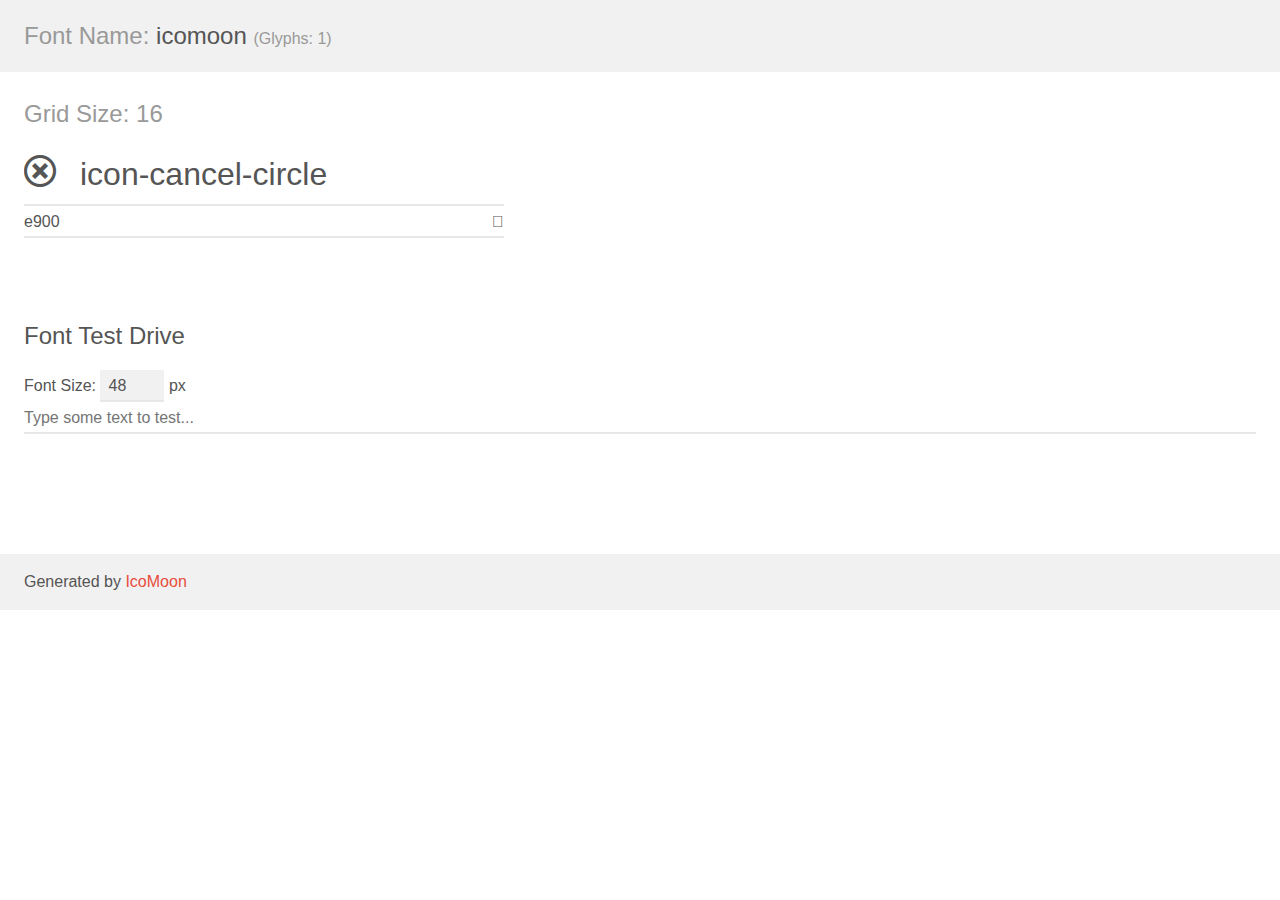
<file: Images/icons/icomoon/demo.html>
<!doctype html>
<html>
<head>
    <meta charset="utf-8">
    <title>IcoMoon Demo</title>
    <meta name="description" content="An Icon Font Generated By IcoMoon.io">
    <meta name="viewport" content="width=device-width, initial-scale=1">
    <link rel="stylesheet" href="demo-files/demo.css">
    <link rel="stylesheet" href="style.css"></head>
<body>
    <div class="bgc1 clearfix">
        <h1 class="mhmm mvm"><span class="fgc1">Font Name:</span> icomoon <small class="fgc1">(Glyphs:&nbsp;1)</small></h1>
    </div>
    <div class="clearfix mhl ptl">
        <h1 class="mvm mtn fgc1">Grid Size: 16</h1>
        <div class="glyph fs1">
            <div class="clearfix bshadow0 pbs">
                <span class="icon-cancel-circle">
                
                </span>
                <span class="mls"> icon-cancel-circle</span>
            </div>
            <fieldset class="fs0 size1of1 clearfix hidden-false">
                <input type="text" readonly value="e900" class="unit size1of2" />
                <input type="text" maxlength="1" readonly value="&#xe900;" class="unitRight size1of2 talign-right" />
            </fieldset>
            <div class="fs0 bshadow0 clearfix hidden-true">
                <span class="unit pvs fgc1">liga: </span>
                <input type="text" readonly value="" class="liga unitRight" />
            </div>
        </div>
    </div>

    <!--[if gt IE 8]><!-->
    <div class="mhl clearfix mbl">
        <h1>Font Test Drive</h1>
        <label>
            Font Size: <input id="fontSize" type="number" class="textbox0 mbm"
            min="8" value="48" />
            px
        </label>
        <input id="testText" type="text" class="phl size1of1 mvl"
        placeholder="Type some text to test..." value=""/>
        <div id="testDrive" class="icon-">&nbsp;
        </div>
    </div>
    <!--<![endif]-->
    <div class="bgc1 clearfix">
        <p class="mhl">Generated by <a href="https://icomoon.io/app">IcoMoon</a></p>
    </div>

    <script src="demo-files/demo.js"></script>
</body>
</html>
</file>
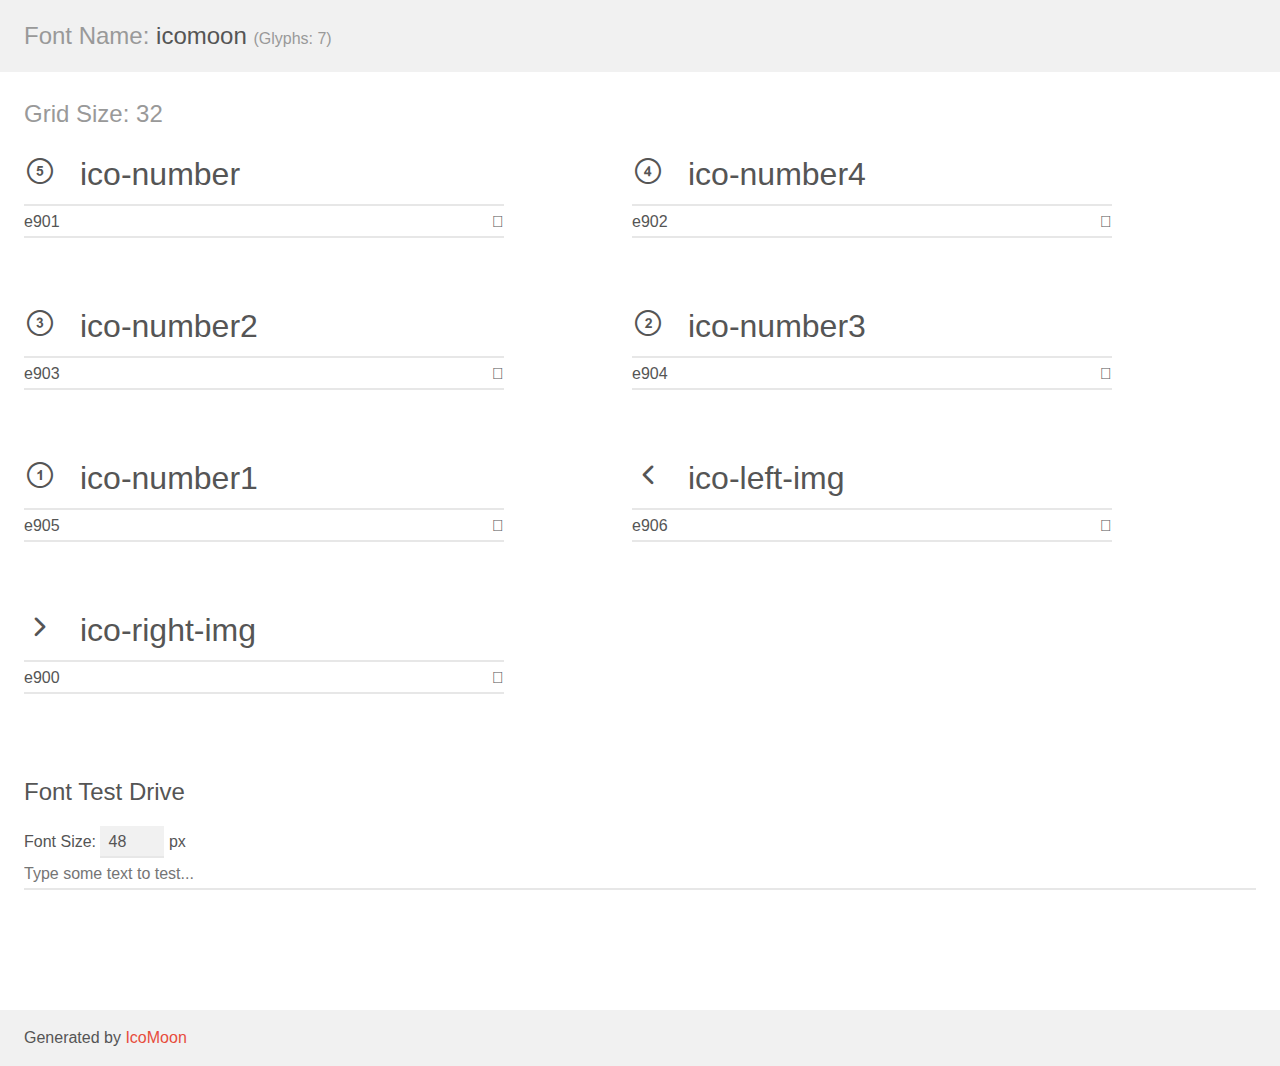
<file: asset/Images/icons/icomoon/demo.html>
<!doctype html>
<html>
<head>
    <meta charset="utf-8">
    <title>IcoMoon Demo</title>
    <meta name="description" content="An Icon Font Generated By IcoMoon.io">
    <meta name="viewport" content="width=device-width, initial-scale=1">
    <link rel="stylesheet" href="demo-files/demo.css">
    <link rel="stylesheet" href="style.css"></head>
<body>
    <div class="bgc1 clearfix">
        <h1 class="mhmm mvm"><span class="fgc1">Font Name:</span> icomoon <small class="fgc1">(Glyphs:&nbsp;7)</small></h1>
    </div>
    <div class="clearfix mhl ptl">
        <h1 class="mvm mtn fgc1">Grid Size: 32</h1>
        <div class="glyph fs1">
            <div class="clearfix bshadow0 pbs">
                <span class="ico-number">
                
                </span>
                <span class="mls"> ico-number</span>
            </div>
            <fieldset class="fs0 size1of1 clearfix hidden-false">
                <input type="text" readonly value="e901" class="unit size1of2" />
                <input type="text" maxlength="1" readonly value="&#xe901;" class="unitRight size1of2 talign-right" />
            </fieldset>
            <div class="fs0 bshadow0 clearfix hidden-true">
                <span class="unit pvs fgc1">liga: </span>
                <input type="text" readonly value="" class="liga unitRight" />
            </div>
        </div>
        <div class="glyph fs1">
            <div class="clearfix bshadow0 pbs">
                <span class="ico-number4">
                
                </span>
                <span class="mls"> ico-number4</span>
            </div>
            <fieldset class="fs0 size1of1 clearfix hidden-false">
                <input type="text" readonly value="e902" class="unit size1of2" />
                <input type="text" maxlength="1" readonly value="&#xe902;" class="unitRight size1of2 talign-right" />
            </fieldset>
            <div class="fs0 bshadow0 clearfix hidden-true">
                <span class="unit pvs fgc1">liga: </span>
                <input type="text" readonly value="" class="liga unitRight" />
            </div>
        </div>
        <div class="glyph fs1">
            <div class="clearfix bshadow0 pbs">
                <span class="ico-number2">
                
                </span>
                <span class="mls"> ico-number2</span>
            </div>
            <fieldset class="fs0 size1of1 clearfix hidden-false">
                <input type="text" readonly value="e903" class="unit size1of2" />
                <input type="text" maxlength="1" readonly value="&#xe903;" class="unitRight size1of2 talign-right" />
            </fieldset>
            <div class="fs0 bshadow0 clearfix hidden-true">
                <span class="unit pvs fgc1">liga: </span>
                <input type="text" readonly value="" class="liga unitRight" />
            </div>
        </div>
        <div class="glyph fs1">
            <div class="clearfix bshadow0 pbs">
                <span class="ico-number3">
                
                </span>
                <span class="mls"> ico-number3</span>
            </div>
            <fieldset class="fs0 size1of1 clearfix hidden-false">
                <input type="text" readonly value="e904" class="unit size1of2" />
                <input type="text" maxlength="1" readonly value="&#xe904;" class="unitRight size1of2 talign-right" />
            </fieldset>
            <div class="fs0 bshadow0 clearfix hidden-true">
                <span class="unit pvs fgc1">liga: </span>
                <input type="text" readonly value="" class="liga unitRight" />
            </div>
        </div>
        <div class="glyph fs1">
            <div class="clearfix bshadow0 pbs">
                <span class="ico-number1">
                
                </span>
                <span class="mls"> ico-number1</span>
            </div>
            <fieldset class="fs0 size1of1 clearfix hidden-false">
                <input type="text" readonly value="e905" class="unit size1of2" />
                <input type="text" maxlength="1" readonly value="&#xe905;" class="unitRight size1of2 talign-right" />
            </fieldset>
            <div class="fs0 bshadow0 clearfix hidden-true">
                <span class="unit pvs fgc1">liga: </span>
                <input type="text" readonly value="" class="liga unitRight" />
            </div>
        </div>
        <div class="glyph fs1">
            <div class="clearfix bshadow0 pbs">
                <span class="ico-left-img">
                
                </span>
                <span class="mls"> ico-left-img</span>
            </div>
            <fieldset class="fs0 size1of1 clearfix hidden-false">
                <input type="text" readonly value="e906" class="unit size1of2" />
                <input type="text" maxlength="1" readonly value="&#xe906;" class="unitRight size1of2 talign-right" />
            </fieldset>
            <div class="fs0 bshadow0 clearfix hidden-true">
                <span class="unit pvs fgc1">liga: </span>
                <input type="text" readonly value="" class="liga unitRight" />
            </div>
        </div>
        <div class="glyph fs1">
            <div class="clearfix bshadow0 pbs">
                <span class="ico-right-img">
                
                </span>
                <span class="mls"> ico-right-img</span>
            </div>
            <fieldset class="fs0 size1of1 clearfix hidden-false">
                <input type="text" readonly value="e900" class="unit size1of2" />
                <input type="text" maxlength="1" readonly value="&#xe900;" class="unitRight size1of2 talign-right" />
            </fieldset>
            <div class="fs0 bshadow0 clearfix hidden-true">
                <span class="unit pvs fgc1">liga: </span>
                <input type="text" readonly value="" class="liga unitRight" />
            </div>
        </div>
    </div>

    <!--[if gt IE 8]><!-->
    <div class="mhl clearfix mbl">
        <h1>Font Test Drive</h1>
        <label>
            Font Size: <input id="fontSize" type="number" class="textbox0 mbm"
            min="8" value="48" />
            px
        </label>
        <input id="testText" type="text" class="phl size1of1 mvl"
        placeholder="Type some text to test..." value=""/>
        <div id="testDrive" class="ico-">&nbsp;
        </div>
    </div>
    <!--<![endif]-->
    <div class="bgc1 clearfix">
        <p class="mhl">Generated by <a href="https://icomoon.io/app">IcoMoon</a></p>
    </div>

    <script src="demo-files/demo.js"></script>
</body>
</html>
</file>
<file: Images/icons/icomoon/demo-files/demo.css>
body {
  padding: 0;
  margin: 0;
  font-family: sans-serif;
  font-size: 1em;
  line-height: 1.5;
  color: #555;
  background: #fff;
}
h1 {
  font-size: 1.5em;
  font-weight: normal;
}
small {
  font-size: .66666667em;
}
a {
  color: #e74c3c;
  text-decoration: none;
}
a:hover, a:focus {
  box-shadow: 0 1px #e74c3c;
}
.bshadow0, input {
  box-shadow: inset 0 -2px #e7e7e7;
}
input:hover {
  box-shadow: inset 0 -2px #ccc;
}
input, fieldset {
  font-family: sans-serif;
  font-size: 1em;
  margin: 0;
  padding: 0;
  border: 0;
}
input {
  color: inherit;
  line-height: 1.5;
  height: 1.5em;
  padding: .25em 0;
}
input:focus {
  outline: none;
  box-shadow: inset 0 -2px #449fdb;
}
.glyph {
  font-size: 16px;
  width: 15em;
  padding-bottom: 1em;
  margin-right: 4em;
  margin-bottom: 1em;
  float: left;
  overflow: hidden;
}
.liga {
  width: 80%;
  width: calc(100% - 2.5em);
}
.talign-right {
  text-align: right;
}
.talign-center {
  text-align: center;
}
.bgc1 {
  background: #f1f1f1;
}
.fgc1 {
  color: #999;
}
.fgc0 {
  color: #000;
}
p {
  margin-top: 1em;
  margin-bottom: 1em;
}
.mvm {
  margin-top: .75em;
  margin-bottom: .75em;
}
.mtn {
  margin-top: 0;
}
.mtl, .mal {
  margin-top: 1.5em;
}
.mbl, .mal {
  margin-bottom: 1.5em;
}
.mal, .mhl {
  margin-left: 1.5em;
  margin-right: 1.5em;
}
.mhmm {
  margin-left: 1em;
  margin-right: 1em;
}
.mls {
  margin-left: .25em;
}
.ptl {
  padding-top: 1.5em;
}
.pbs, .pvs {
  padding-bottom: .25em;
}
.pvs, .pts {
  padding-top: .25em;
}
.unit {
  float: left;
}
.unitRight {
  float: right;
}
.size1of2 {
  width: 50%;
}
.size1of1 {
  width: 100%;
}
.clearfix:before, .clearfix:after {
  content: " ";
  display: table;
}
.clearfix:after {
  clear: both;
}
.hidden-true {
  display: none;
}
.textbox0 {
  width: 3em;
  background: #f1f1f1;
  padding: .25em .5em;
  line-height: 1.5;
  height: 1.5em;
}
#testDrive {
  display: block;
  padding-top: 24px;
  line-height: 1.5;
}
.fs0 {
  font-size: 16px;
}
.fs1 {
  font-size: 32px;
}
</file>
<file: Images/icons/icomoon/style.css>
@font-face {
  font-family: 'icomoon';
  src:  url('fonts/icomoon.eot?99dsly');
  src:  url('fonts/icomoon.eot?99dsly#iefix') format('embedded-opentype'),
    url('fonts/icomoon.ttf?99dsly') format('truetype'),
    url('fonts/icomoon.woff?99dsly') format('woff'),
    url('fonts/icomoon.svg?99dsly#icomoon') format('svg');
  font-weight: normal;
  font-style: normal;
}

[class^="icon-"], [class*=" icon-"] {
  /* use !important to prevent issues with browser extensions that change fonts */
  font-family: 'icomoon' !important;
  speak: none;
  font-style: normal;
  font-weight: normal;
  font-variant: normal;
  text-transform: none;
  line-height: 1;

  /* Better Font Rendering =========== */
  -webkit-font-smoothing: antialiased;
  -moz-osx-font-smoothing: grayscale;
}

.icon-cancel-circle:before {
  content: "\e900";
}
</file>
<file: asset/Images/icons/icomoon/demo-files/demo.css>
body {
  padding: 0;
  margin: 0;
  font-family: sans-serif;
  font-size: 1em;
  line-height: 1.5;
  color: #555;
  background: #fff;
}
h1 {
  font-size: 1.5em;
  font-weight: normal;
}
small {
  font-size: .66666667em;
}
a {
  color: #e74c3c;
  text-decoration: none;
}
a:hover, a:focus {
  box-shadow: 0 1px #e74c3c;
}
.bshadow0, input {
  box-shadow: inset 0 -2px #e7e7e7;
}
input:hover {
  box-shadow: inset 0 -2px #ccc;
}
input, fieldset {
  font-family: sans-serif;
  font-size: 1em;
  margin: 0;
  padding: 0;
  border: 0;
}
input {
  color: inherit;
  line-height: 1.5;
  height: 1.5em;
  padding: .25em 0;
}
input:focus {
  outline: none;
  box-shadow: inset 0 -2px #449fdb;
}
.glyph {
  font-size: 16px;
  width: 15em;
  padding-bottom: 1em;
  margin-right: 4em;
  margin-bottom: 1em;
  float: left;
  overflow: hidden;
}
.liga {
  width: 80%;
  width: calc(100% - 2.5em);
}
.talign-right {
  text-align: right;
}
.talign-center {
  text-align: center;
}
.bgc1 {
  background: #f1f1f1;
}
.fgc1 {
  color: #999;
}
.fgc0 {
  color: #000;
}
p {
  margin-top: 1em;
  margin-bottom: 1em;
}
.mvm {
  margin-top: .75em;
  margin-bottom: .75em;
}
.mtn {
  margin-top: 0;
}
.mtl, .mal {
  margin-top: 1.5em;
}
.mbl, .mal {
  margin-bottom: 1.5em;
}
.mal, .mhl {
  margin-left: 1.5em;
  margin-right: 1.5em;
}
.mhmm {
  margin-left: 1em;
  margin-right: 1em;
}
.mls {
  margin-left: .25em;
}
.ptl {
  padding-top: 1.5em;
}
.pbs, .pvs {
  padding-bottom: .25em;
}
.pvs, .pts {
  padding-top: .25em;
}
.unit {
  float: left;
}
.unitRight {
  float: right;
}
.size1of2 {
  width: 50%;
}
.size1of1 {
  width: 100%;
}
.clearfix:before, .clearfix:after {
  content: " ";
  display: table;
}
.clearfix:after {
  clear: both;
}
.hidden-true {
  display: none;
}
.textbox0 {
  width: 3em;
  background: #f1f1f1;
  padding: .25em .5em;
  line-height: 1.5;
  height: 1.5em;
}
#testDrive {
  display: block;
  padding-top: 24px;
  line-height: 1.5;
}
.fs0 {
  font-size: 16px;
}
.fs1 {
  font-size: 32px;
}
</file>
<file: asset/Images/icons/icomoon/style.css>
@font-face {
  font-family: 'icomoon';
  src:
    url('fonts/icomoon.ttf?bcy5d6') format('truetype'),
    url('fonts/icomoon.woff?bcy5d6') format('woff'),
    url('fonts/icomoon.svg?bcy5d6#icomoon') format('svg');
  font-weight: normal;
  font-style: normal;
}

[class^="ico-"], [class*=" ico-"] {
  /* use !important to prevent issues with browser extensions that change fonts */
  font-family: 'icomoon' !important;
  speak: none;
  font-style: normal;
  font-weight: normal;
  font-variant: normal;
  text-transform: none;
  line-height: 1;

  /* Better Font Rendering =========== */
  -webkit-font-smoothing: antialiased;
  -moz-osx-font-smoothing: grayscale;
}

.ico-number:before {
  content: "\e901";
}
.ico-number4:before {
  content: "\e902";
}
.ico-number2:before {
  content: "\e903";
}
.ico-number3:before {
  content: "\e904";
}
.ico-number1:before {
  content: "\e905";
}
.ico-left-img:before {
  content: "\e906";
  width: 60px;
  height: 50px;
}
.ico-right-img:before {
  content: "\e900";
}
</file>
